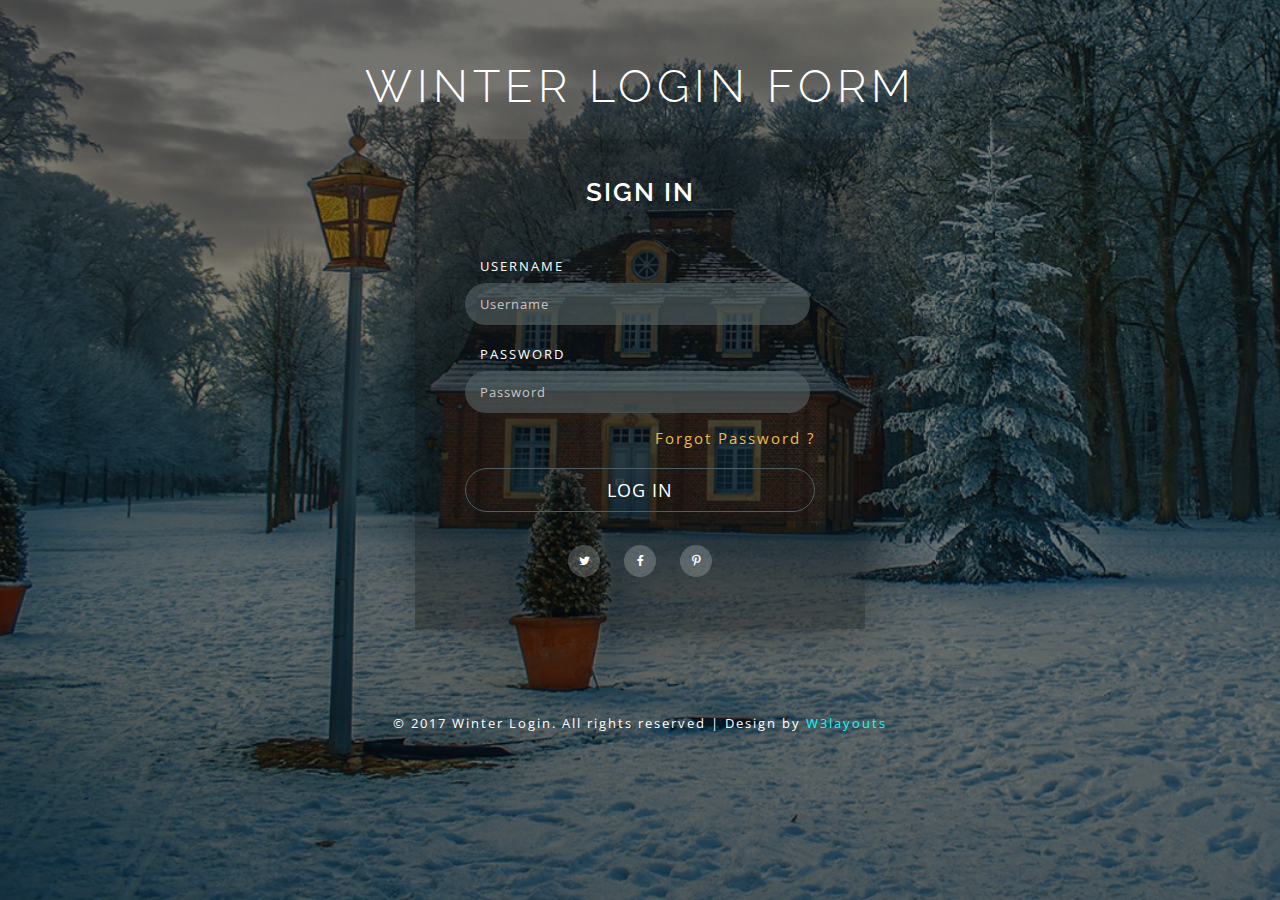
<file: src/main/webapp/static/index.html>
<!--
	Author: W3layouts
	Author URL: http://w3layouts.com
	License: Creative Commons Attribution 3.0 Unported
	License URL: http://creativecommons.org/licenses/by/3.0/
-->
<!DOCTYPE html>
<html lang="en">
<head>
	<!-- Meta tags -->
	<title>Winter Login Form a Simple Login form Responsive Widget :: w3layouts</title>
	<meta name="keywords" content="Winter Login Form Responsive widget, Flat Web Templates, Android Compatible web template, 
	Smartphone Compatible web template, free webdesigns for Nokia, Samsung, LG, SonyEricsson, Motorola web design" />
	<meta charset="utf-8">
	<meta http-equiv="X-UA-Compatible" content="IE=edge">
	<meta name="viewport" content="width=device-width, initial-scale=1">
	<!-- stylesheets -->
	<link rel="stylesheet" href="css/font-awesome.css">
	<link rel="stylesheet" href="css/style.css">
	<!-- google fonts  -->
	<link href="//fonts.googleapis.com/css?family=Open+Sans" rel="stylesheet">
	<link href="//fonts.googleapis.com/css?family=Raleway:400,500,600,700" rel="stylesheet">
</head>
<body>
	<div class="agile-login">
		<h1>Winter Login Form</h1>
		<div class="wrapper">
			<h2>Sign In</h2>
			<div class="w3ls-form">
				<form action="/" method="post">
					<label>Username</label>
					<input type="text" name="name" placeholder="Username" required/>
					<label>Password</label>
					<input type="text" name="password" placeholder="Password" required />
					<a href="#" class="pass">Forgot Password ?</a>
					<input type="submit" value="Log In" />
				</form>
			</div>
			
			<div class="agile-icons">
				<a href="#"><span class="fa fa-twitter" aria-hidden="true"></span></a>
				<a href="#"><span class="fa fa-facebook"></span></a>
				<a href="#"><span class="fa fa-pinterest-p"></span></a>
			</div>
		</div>
		<br>
		<div class="copyright">
		<p>© 2017 Winter Login. All rights reserved | Design by <a href="www.w3layouts.com">W3layouts</a></p> 
	</div>
	</div>
	
</body>
</html>
</file>
<file: src/main/webapp/static/css/style.css>
/*--
	Author: W3Layouts
	Author URL: http://w3layouts.com
	License: Creative Commons Attribution 3.0 Unported
	License URL: http://creativecommons.org/licenses/by/3.0/
--*/
/*-- Reset-Code --*/

body {
	padding: 0;
	margin: 0;

}
body a {
	color:red;
	transition: 0.5s all;
	-webkit-transition: 0.5s all;
	-moz-transition: 0.5s all;
	-o-transition: 0.5s all;
	-ms-transition: 0.5s all;
	text-decoration: none;
}
body a:hover {
	text-decoration: none;
}
body a:focus, a:hover {
	text-decoration: none;
}
input[type="button"], input[type="submit"] {
	transition: 0.5s all;
	-webkit-transition: 0.5s all;
	-moz-transition: 0.5s all;
	-o-transition: 0.5s all;
	-ms-transition: 0.5s all;
}
h1, h2, h3, h4, h5, h6 {
	margin: 0;
	padding: 0;
	font-family: 'Raleway', sans-serif;
}
p {
	margin: 0;
	font-family: 'Open Sans', sans-serif;
}
ul {
	margin: 0;
	padding: 0;
}
li {
	list-style-type:none;
}
label {
	margin: 0;
}
a:focus, a:hover {
	text-decoration: none;
	outline: none;
}
/*-- //Reset-Code --*/
body{
	background: url('../images/login.jpg') no-repeat;
    background-size: cover;
	min-height: 100vh;
}
.agile-login {

		padding-top: 60px;
}
.wrapper {
    width: 450px;
    margin: auto;
   /* border-radius: 20px; */
    text-align: center;
    padding: 3% 0px;
    /*background-color: rgba(255, 255, 255, 0.31);*/
    background-color: rgba(6, 5, 5, 0.33);
	webkit-box-shadow: 10px 3px 66px -19px rgba(0,0,0,0.75);
    -moz-box-shadow: 10px 3px 66px -19px rgba(0,0,0,0.75);
    box-shadow: 10px 3px 66px -19px rgba(0,0,0,0.75);
}
.w3ls-form {
    display: inline-block;
    width: 350px;
    margin: auto;
    text-align: left;
}
label, input[type="text"],input[type="submit"] , input[type="button"], input[type="text"]{
    display: block;
	    font-family: 'Open Sans', sans-serif;
}
input[type="text"] ,input[type="password"] {
    outline: 0;
    padding: 12px 15px;
    border-radius: 25px;
    border: none;
    /* background-color: rgba(31, 248, 255, 0.59); */
    background-color: rgba(87, 102, 103, 0.59);
    color: white;
	width: 90%;
	letter-spacing: 1px;
}
.agile-login h1 {
    text-align: center;
    color: #fff;
    margin-bottom: 2%;
    font-size: 45px;
    font-weight: 300;
    letter-spacing: 5px;
    text-transform: uppercase;
}
.wrapper h2 {
	margin-bottom: 30px;
    text-transform: uppercase;
    font-size: 26px;
    color: white;
    font-weight: 600;
    letter-spacing: 2px;
}
a.pass {
    font-size: 15px;
	    color: #efbb42;
		font-family: 'Open Sans', sans-serif;
		    letter-spacing: 2px;
}
.w3ls-form a {
    display: block;
    text-align: right;
	    margin: 15px 0px;
}

 label {
    margin: 20px 0px 8px 15px;
    font-size: 13px;
     color: #fff;
    font-family: 'Open Sans', sans-serif;
     text-transform: uppercase;
	letter-spacing: 2px;
}
input[type="submit"] , input[type="button"]{
	margin: 20px auto;
    padding: 9px 60px;
    border-radius: 25px;
    font-size: 18px;
    border: none;
    background-color: transparent;
    color: #fff;
    text-transform: uppercase;
    outline: 0;
    border: 1px solid #4f5d61;
	cursor: pointer;
	    width: 100%;
	    letter-spacing: 1px;	
}
input[type="submit"]:hover , input[type="button"]:hover{
    color: #fff;
    background-color:  rgba(0, 245, 255, 0.69);
}
::-webkit-input-placeholder { /* Chrome/Opera/Safari */
  color: #ccc6c6;
}
::-moz-placeholder { /* Firefox 19+ */
  color: #ccc6c6;
}
:-ms-input-placeholder { /* IE 10+ */
  color: #ccc6c6;
}
:-moz-placeholder { /* Firefox 18- */
  color: #ccc6c6;
}

.agile-icons {
    padding: 3% 0px;
}
span.fa.fa-twitter:hover {
    background-color: #00b6f1;
    color: white;
}
span.fa.fa-facebook:hover {
    background-color: #3b5998;
    color: white;
}
span.fa.fa-pinterest-p:hover {
    background-color: #cb2027;
    color: white;
}
.agile-icons span.fa {
	font-size: 12px;
    margin: auto 10px;
    color: #fff;
    width: 32px;
    height: 32px;
    line-height: 32px;
    border-radius: 50%;
    background-color: rgba(243, 249, 249, 0.22);
}
.copyright p {
    text-align: center;
        padding: 15px 0px;
    color: white;
    /* background-color: rgba(35, 30, 30, 0.43); */
    margin-top: 4%;
	    letter-spacing: 2px;
		font-size: 13px;
}
.copyright a {
    color: aqua;
}
.copyright a:hover {
    color: yellow;
}
/* responsive */
@media screen and (max-width: 1024px){
	
	.copyright p {
   margin-top: 0%;
}
}


@media screen and (max-width: 568px){
	.agile-login h1 {
		    font-size: 40px;
			
	}
}

@media screen and (max-width: 480px){
	body{
		background-position: center;
	}
	.agile-login {
    padding-top: 35px;
}
	.agile-login h1 {
    font-size: 35px;
    letter-spacing: 4px;
}
	.wrapper h2 {
    font-size: 26px;

}
.wrapper {
    width: 370px;
}
.copyright p {
	letter-spacing: 1px;
	
}
	
}
@media screen and (max-width: 414px){
	.agile-login h1 {
    font-size: 30px;
	letter-spacing: 3px;
	    margin-bottom: 6%;
}
.wrapper {
    width: 320px;
}
.w3ls-form {
	    width: 300px;
}
.wrapper h2 {
    font-size: 20px;
    margin-bottom: 15px;
}
.copyright p {
    padding: 10px 0px;
    font-size: 14px;
    margin-top: 6%;
}
	
}
@media screen and (max-width: 375px){
	.agile-login h1 {
    font-size: 29px;
}
	input[type="text"] {
		width: 90%;
	}
	label {
    margin: 20px 0px 5px 10px;
    font-size: 13px;
    color: #fff;
	}
	.copyright p {
    font-size: 13px;

}
}
@media screen and (max-width: 320px){
.w3ls-form {
    width: 270px;
}
.agile-login h1 {
    font-size: 23px;
}
.wrapper {
    width: 280px;
}
.wrapper h2 {
    font-size: 18px;
    margin-bottom: 10px;
}
input[type="submit"] {
    margin: 10px auto;
	    padding: 8px 60px;
}
.agile-login {
    padding-top: 30px;
}
label {
    margin: 15px 0px 5px 10px;
}
.copyright p {
   margin-top: 0%;
}
input[type="text"] {
    padding: 10px 15px;
}
}
/* responsive */
</file>
